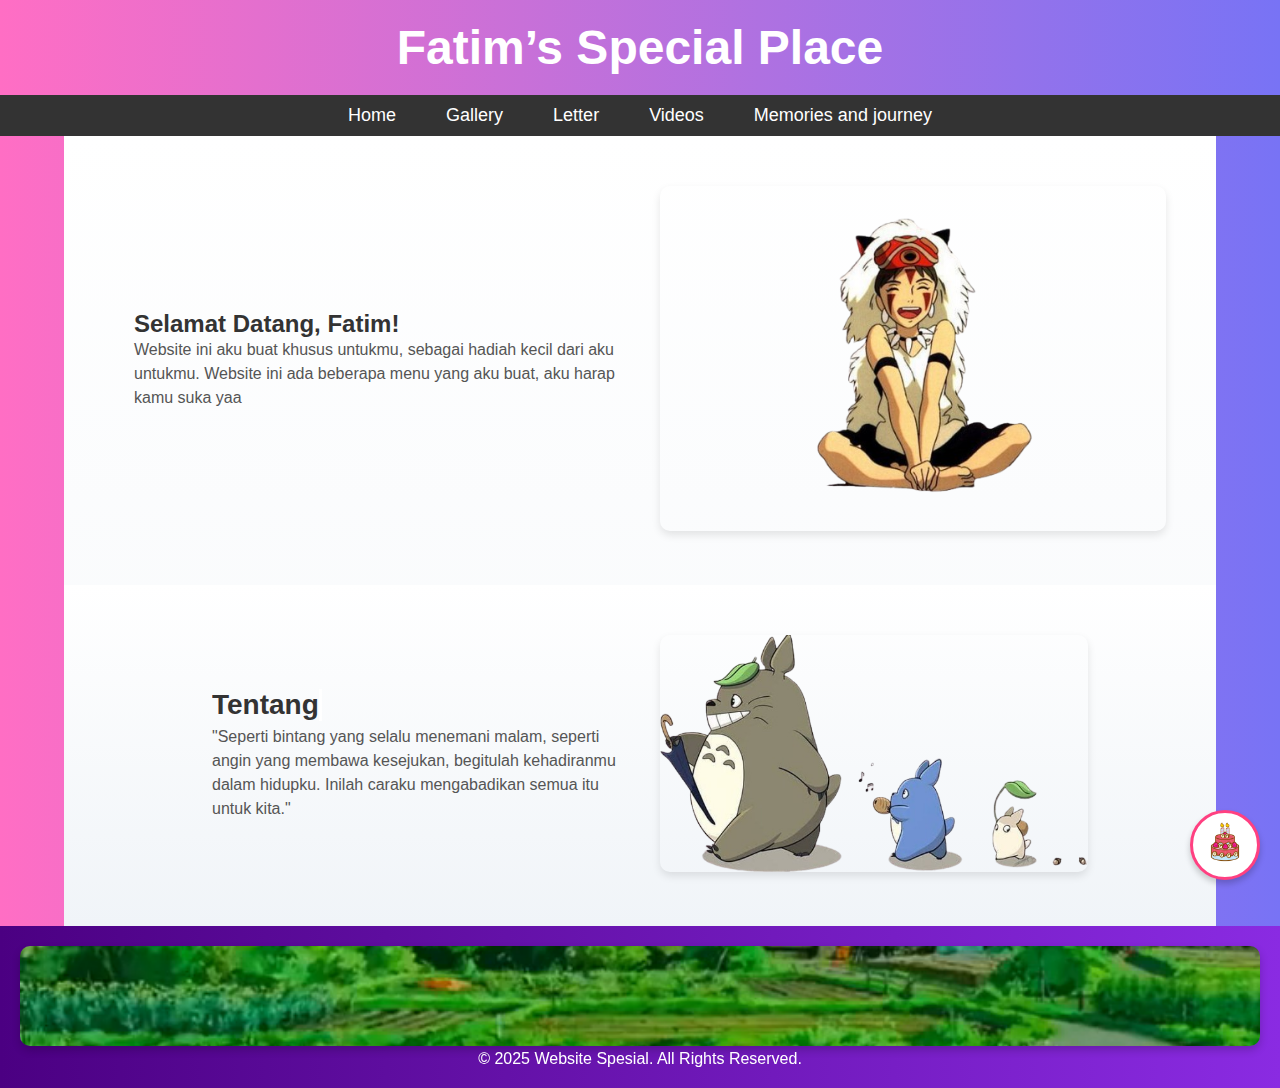
<file: index.html>
<!DOCTYPE html>
<html lang="id">
<head>
    <meta charset="UTF-8">
    <meta name="viewport" content="width=device-width, initial-scale=1.0">
    <title>Fatim’s Special Place </title>
    <link rel="stylesheet" href="style.css">
    <link rel="stylesheet" href="https://cdnjs.cloudflare.com/ajax/libs/font-awesome/6.0.0-beta3/css/all.min.css">
    <meta name="viewport" content="width=device-width, initial-scale=1.0">

</head>
<body>
    <script>
        const text = "Selamat Datang, Fatim!";
         <p>Website ini aku buat khusus untukmu, sebagai hadiah kecil dari aku untukmu.</p>
        let index = 0;
    
        function typeEffect() {
            if (index < text.length) {
                document.getElementById("typing-text").innerHTML += text.charAt(index);
                index++;
                setTimeout(typeEffect, 100);
            }
        }
    
        window.onload = typeEffect;
    </script>
    
<!-- Header -->
<header>
    <h1>Fatim’s Special Place </h1>
    <!-- Ikon Kue Ulang Tahun sebagai Menu -->
<!-- Ikon Kue Ulang Tahun sebagai Menu -->
<div class="birthday-menu">
    <a href="birthday.html">
        <img src="images/Ultah.jpeg" alt="Menu Ulang Tahun" class="birthday-icon"
            onerror="this.onerror=null; this.src='https://via.placeholder.com/100?text=🎂';">
    </a>
</div>

</div>
</header>


<!-- Navigation -->
<nav>
    <ul>
        <li><a href="index.html">Home</a></li>
        <li><a href="gallery.html">Gallery</a></li>
        <li><a href="letter.html">Letter</a></li>
        <li><a href="videos.html">Videos</a></li>
        <li><a href="Memories and journey.html">Memories and journey</a></li>


    </ul>
</nav>

<!-- Home Section -->
<section id="home" class="section">
    <h2 id="typing-text"></h2>

    
    <div class="content">
        <h2>Selamat Datang, Fatim!</h2>
        <p>Website ini aku buat khusus untukmu, sebagai hadiah kecil dari aku untukmu. 
            Website ini ada beberapa menu yang aku buat, aku harap kamu suka yaa</p>
    </div>
    <div class="image-container">
        <img src="images/6.png" alt="Welcome Image">
        
    </div>
</section>

<!-- About Section -->
<section id="about" class="section reverse">
    <script>
    const aboutText = "Tentang Website Ini";
    let aboutIndex = 0;

    function typeEffectAbout() {
        if (aboutIndex < aboutText.length) {
            document.getElementById("typing-about").innerHTML += aboutText.charAt(aboutIndex);
            aboutIndex++;
            setTimeout(typeEffectAbout, 100); // Kecepatan mengetik (100ms per karakter)
        }
    }

    window.onload = function () {
        typeEffectAbout(); // Jalankan efek mengetik saat halaman dimuat
    };
</script>

    
    <div class="image-container">
        <img src="images/7.png" alt="About Image">
    </div>
    <div class="content">
        <h2 id="typing-about"></h2>
        <p>"Seperti bintang yang selalu menemani malam, seperti angin yang membawa kesejukan, begitulah kehadiranmu dalam hidupku. 
            Inilah caraku mengabadikan semua itu untuk kita."</p>
    </div>

</section>
  


<footer>
    <video autoplay muted loop>
        <source src="images/ghibli.mp4" type="video/mp4">
        Browser kamu tidak mendukung video.
    </video>
    <p>© 2025 Website Spesial. All Rights Reserved.</p>
</footer>


<!-- JavaScript for Carousel -->
<script>
    // JavaScript untuk carousel jika diperlukan di halaman ini
</script>

</body>
</html>
</file>
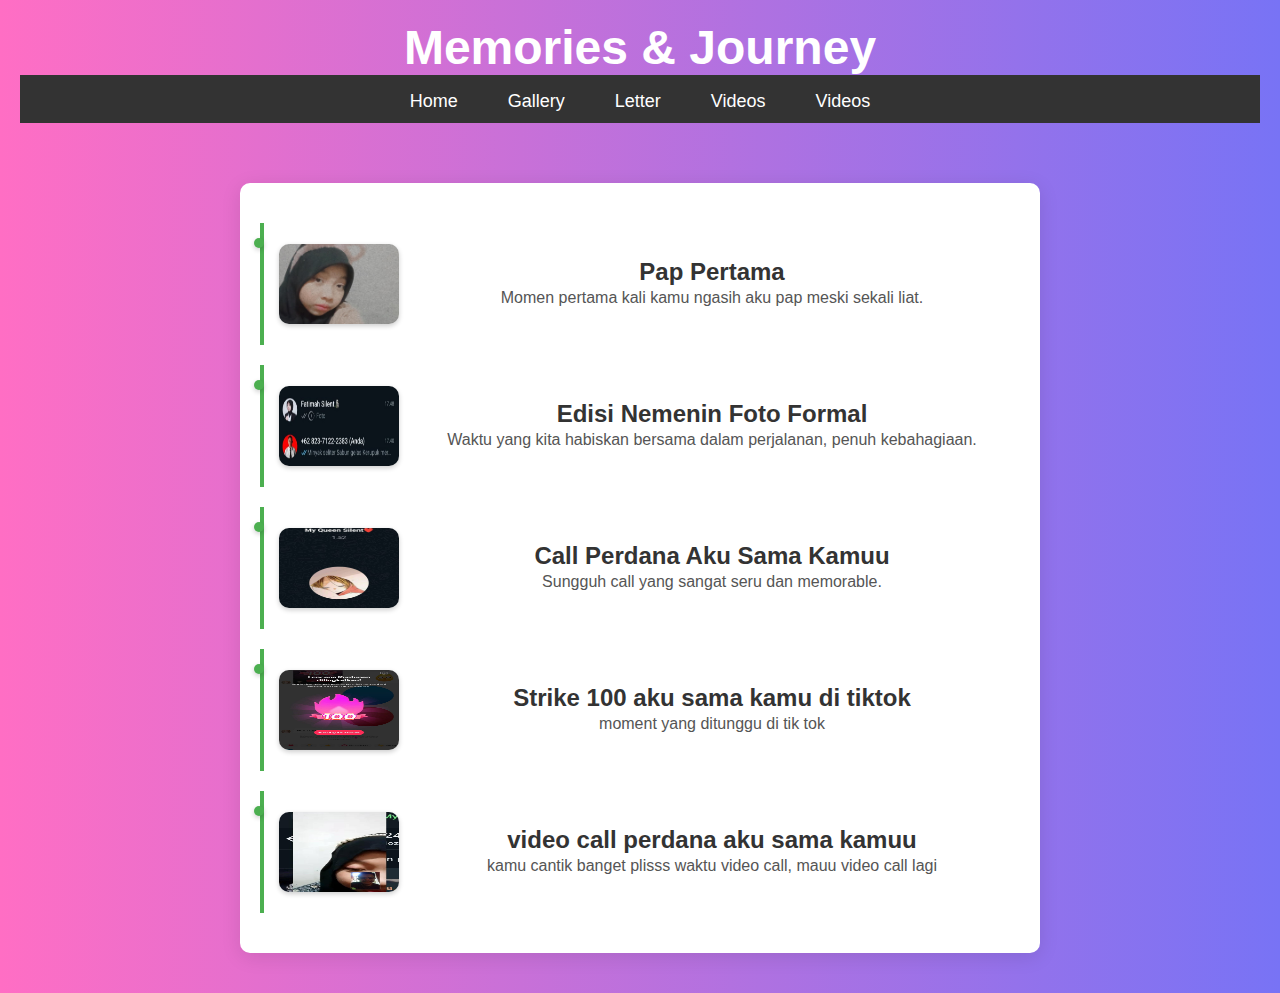
<file: Memories and journey.html>
<!DOCTYPE html>
<html lang="id">
<head>
    <meta charset="UTF-8">
    <meta name="viewport" content="width=device-width, initial-scale=1.0">
    <title>Memories & Journey</title>
    <link rel="stylesheet" href="style.css">
    <script src="https://cdnjs.cloudflare.com/ajax/libs/jquery/3.6.0/jquery.min.js"></script>
    <meta name="viewport" content="width=device-width, initial-scale=1.0">

</head>
<body>
    <header>
        <h1>Memories & Journey</h1>

        <!-- Navigation -->
<nav>
    <ul>
        <li><a href="index.html">Home</a></li>
        <li><a href="gallery.html">Gallery</a></li>
        <li><a href="letter.html">Letter</a></li>
        <li><a href="videos.html">Videos</a></li>
        <li><a href="Memories and journey.html">Videos</a></li>

    </ul>
</nav>
    </header>
    
    <section class="timeline">
        <div class="timeline-item">
            <img src="images/1.jpg" alt="Memory 1">
            <div class="content">
                <h2>Pap Pertama</h2>
                <p>Momen pertama kali kamu ngasih aku pap meski sekali liat.</p>
            </div>
        </div>
        
        <div class="timeline-item">
            <img src="images/10.jpg" alt="Memory 2"> 
            <div class="content">
                <h2>Edisi Nemenin Foto Formal</h2>
                <p>Waktu yang kita habiskan bersama dalam perjalanan, penuh kebahagiaan.</p>
            </div>
        </div>
        
        <div class="timeline-item">
            <img src="images/14.jpg" alt="Memory 3">
            <div class="content">
                <h2>Call Perdana Aku Sama Kamuu</h2>
                <p>Sungguh call yang sangat seru dan memorable.</p>
            </div>
        </div>

        <div class="timeline-item">
            <img src="images/15.jpg" alt="Memory 4">
            <div class="content">
                <h2>Strike 100 aku sama kamu di tiktok</h2>
                <p>moment yang ditunggu di tik tok</p>
                
            </div>
        </div>
        
        <div class="timeline-item">
            <img src="images/16.jpg" alt="Memory 5">
            <div class="content">
                <h2>video call perdana aku sama kamuu</h2>
                <p>kamu cantik banget plisss waktu video call, mauu video call lagi</p>
            </div>
        </div>
    </section>
</body>
</html>
</file>
<file: style.css>
/* Reset */
* {
    margin: 0;
    padding: 0;
    box-sizing: border-box;
    font-family: 'Poppins', sans-serif;
}

/* Body */
body {
    background:linear-gradient(to right, #ff6ec4, #7873f5);;
    color: #333;
    text-align: center;
}

/* Header */
header {
    background: linear-gradient(to right, #ff6ec4, #7873f5);
    color: white;
    padding: 20px;
    font-size: 24px;
    position: relative;
    overflow: hidden;
}

header h1 {
    animation: slideIn 1s ease-in-out;
}

@keyframes slideIn {
    from {
        transform: translateY(-50px);
        opacity: 0;
    }
    to {
        transform: translateY(0);
        opacity: 1;
    }
}
footer {
    background: linear-gradient(to right, #4b0082, #8a2be2); /* Gradasi ungu ke biru */
    color: white;
    text-align: center;
    padding: 20px;
    position: relative;
}

footer video {
    width: 100%;
    max-height: 100px; /* Batas tinggi agar tidak terlalu besar */
    object-fit: cover; /* Agar video menyesuaikan ukuran */
    border-radius: 10px; /* Tambahkan efek rounded */
}

footer iframe {
    width: 100%;
    max-width: 560px;
    height: 315px;
    border-radius: 10px;
}


/* Background About sama seperti Home */
#about {
    color: black;
    padding: 50px 10%;
    display: flex;
    align-items: center;
    justify-content: space-between;
    flex-wrap: wrap;
}

/* Container untuk gambar dan teks */
.image-container {
    flex: 1;
    text-align: center;
}

.image-container img {
    max-width: 100%;
    height: auto;
    border-radius: 10px;
    box-shadow: 0 4px 10px rgba(0, 0, 0, 0.2);
    transition: transform 0.5s ease-in-out;
}

/* Animasi saat gambar muncul */
.image-container img:hover {
    transform: scale(1.05);
}

/* Teks About */
.content {
    flex: 1;
    padding: 20px;
}

/* Efek mengetik */
#typing-about {
    font-size: 28px;
    font-weight: bold;
    white-space: nowrap;
    overflow: hidden;
    border-right: 3px solid white; /* Efek kursor */
    display: inline-block;
}

/* Animasi muncul fade-in */
.fade-in {
    opacity: 0;
    transform: translateY(20px);
    transition: opacity 1s ease-out, transform 1s ease-out;
}

.show {
    opacity: 1;
    transform: translateY(0);
}



/* Navigasi */
nav ul {
    list-style: none;
    display: flex;
    justify-content: center;
    background: #333;
    padding: 10px;
}

nav ul li {
    margin: 0 15px;
}

nav ul li a {
    text-decoration: none;
    color: white;
    font-size: 18px;
    padding: 10px;
    transition: color 0.3s, transform 0.3s;
}

nav ul li a:hover {
    color: #ffcc00;
    transform: scale(1.1);
}

/* Halaman Aktif */
nav ul li a.active {
    color: #ffcc00;
    font-weight: bold;
    border-bottom: 2px solid #ffcc00;
}

/* Section */
.section {
    display: flex;
    align-items: center;
    justify-content: space-between;
    padding: 50px;
    max-width: 90%;
    margin: auto;
    text-align: left;
    background: linear-gradient(180deg, #ffffff, #f0f4f8);
}

.section.reverse {
    flex-direction: row-reverse;
}

.section .content {
    width: 50%;
}

.image-container {
    width: 40%;
}

.image-container img {
    width: 100%;
    height: auto;
    border-radius: 10px;
    box-shadow: 0 4px 8px rgba(0, 0, 0, 0.1);
}

/* Carousel */
.carousel-container {
    width: 80%;
    margin: auto;
    overflow: hidden;
    border-radius: 10px;
    box-shadow: 0 4px 8px rgba(0, 0, 0, 0.1);
}

.carousel {
    display: flex;
    width: 100%;
}

.carousel img {
    width: 100%;
    height: auto;
    display: none;
    transition: opacity 1s ease-in-out;
}

.carousel img.active {
    display: block;
    opacity: 1;
}

/* Letter */
.letter {
    background: #ffebcc;
    padding: 20px;
    border-radius: 8px;
    box-shadow: 0 2px 5px rgba(0, 0, 0, 0.1);
    max-width: 600px;
    margin: auto;
    font-size: 18px;
    line-height: 1.6;
    text-align: left;
}


/* Responsiveness */
@media (max-width: 768px) {
    .section {
        flex-direction: column;
        text-align: center;
    }

    .section.reverse {
        flex-direction: column;
    }

    .section .content {
        width: 100%;
        margin-bottom: 20px;
    }

    .image-container {
        width: 80%;
    }

    .carousel-container {
        width: 100%;
    }
}

#playlist {
    text-align: center;
    padding: 20px;
    background: #121212;
    color: white;
}

#visualizer {
    width: 100%;
    height: 200px;
    background: black;
    display: block;
    margin: 10px auto;
    border-radius: 10px;
}

audio {
    width: 80%;
    margin-top: 10px;
}

.audio-container {
    display: flex;
    align-items: center;
    gap: 15px; /* Jarak antara gambar dan player */
    justify-content: center;
    flex-wrap: wrap;
}

.audio-cover {
    width: 100px; /* Ukuran gambar */
    height: 100px;
    border-radius: 10px; /* Agar sudutnya sedikit melengkung */
}

/* Timeline */
.timeline {
    position: relative;
    max-width: 800px;
    margin: 40px auto;
    padding: 20px;
    background: white;
    border-radius: 10px;
    box-shadow: 0 4px 20px rgba(0, 0, 0, 0.1);
}

.timeline-item {
    display: flex;
    align-items: center;
    margin: 20px 0;
    padding: 15px;
    border-left: 4px solid #4CAF50;
    transition: background-color 0.3s;
    position: relative;
}

.timeline-item:hover {
    background-color: #e8f5e9;
}

.timeline-item img {
    width: 120px; /* Ukuran gambar */
    height: 80px; /* Menjaga rasio aspek */
    border-radius: 10px;
    margin-right: 20px;
    box-shadow: 0 2px 5px rgba(0, 0, 0, 0.2);
}

.content {
    flex: 1;
}

.content h2 {
    margin: 0;
    color: #333;
    font-size: 1.5rem;
}

.content p {
    color: #555;
    font-size: 1rem;
    line-height: 1.5;
}

.timeline-item::before {
    content: '';
    position: absolute;
    left: -10px;
    top: 15px;
    width: 10px;
    height: 10px;
    background-color: #4CAF50;
    border-radius: 50%;
    box-shadow: 0 2px 5px rgba(0, 0, 0, 0.2);
}

@keyframes gradientMove {
    0% { background-position: 0% 50%; }
    50% { background-position: 100% 50%; }
    100% { background-position: 0% 50%; }
}

#home {
   
    background-size: 300% 300%;
    animation: gradientMove 6s infinite ease-in-out;
}

#home h2:hover {
    color: #ff6ec4;
    transform: scale(1.1);
    transition: 0.3s;
}

#home img:hover {
    transform: rotate(5deg) scale(1.05);
    transition: 0.3s ease-in-out;
}


.floating {
    position: absolute;
    animation: floatAnimation 5s infinite ease-in-out;
}

@keyframes floatAnimation {
    0% { transform: translateY(0px); }
    50% { transform: translateY(-10px); }
    100% { transform: translateY(0px); }
}

@keyframes fadeIn {
    from {
        opacity: 0;
        transform: translateY(20px);
    }
    to {
        opacity: 1;
        transform: translateY(0);
    }
}

#home h2, #home p {
    animation: fadeIn 1.5s ease-in-out;
}

#home img {
    animation: fadeIn 2s ease-in-out;
}


/* =============== RESPONSIVE DESIGN =============== */
@media screen and (max-width: 768px) { 
    /* --- HEADER & NAVIGATION --- */
    header h1 {
        font-size: 20px; /* Ukuran lebih kecil */
        text-align: center;
    }

    nav ul {
        flex-direction: column;
        padding: 0;
    }

    nav ul li {
        margin: 5px 0;
    }

    /* --- HOME SECTION --- */
    #home {
        flex-direction: column;
        text-align: center;
    }

    #home img {
        width: 80%;
        max-width: 300px;
    }

    /* --- ABOUT SECTION --- */
    #about {
        flex-direction: column-reverse; /* Gambar di atas teks */
        text-align: center;
    }

    .image-container img {
        width: 80%;
        max-width: 300px;
    }

    /* --- GALLERY SECTION --- */
    .carousel-container {
        width: 100%;
        overflow: hidden;
    }

    .carousel img {
        width: 100%; /* Supaya gambar tidak terlalu besar */
    }

    /* --- LETTER SECTION --- */
    #letter {
        padding: 20px;
    }

    .letter {
        font-size: 14px;
        padding: 15px;
    }

    /* --- FOOTER --- */
    footer video {
        max-height: 100px; /* Kurangi tinggi video */
    }

    footer p {
        font-size: 12px;
    }
}


/* Video Section */
#video-gallery {
    padding: 50px;
}

.video-container {
    display: flex;
    justify-content: center;
    gap: 20px;
    flex-wrap: wrap;
}

.video-container video {
    border-radius: 10px;
    box-shadow: 0px 4px 8px rgba(0, 0, 0, 0.2);
}

/* Responsive Design */
@media screen and (max-width: 768px) {
    .video-container video {
        width: 300px;
    }
}

/* Gaya untuk halaman ulang tahun */
#birthday {
    text-align: center;
    padding: 50px 20px;
    background: linear-gradient(to bottom, #ff758c, #ff7eb3);
    color: #fff;
}

.birthday-card {
    background: rgba(255, 255, 255, 0.2);
    padding: 20px;
    border-radius: 15px;
    display: inline-block;
    margin-top: 20px;
}

.birthday-card img {
    width: 150px;
    margin-bottom: 10px;
}

button {
    background-color: #ff4081;
    color: #fff;
    border: none;
    padding: 10px 20px;
    font-size: 18px;
    cursor: pointer;
    margin-top: 20px;
    border-radius: 5px;
}

button:hover {
    background-color: #e91e63;
}

.hidden {
    display: none;
}

/* Style ikon kue ulang tahun */
/* Style ikon kue ulang tahun */
.birthday-menu {
    position: fixed;
    bottom: 20px;
    right: 20px;
    width: 70px;
    height: 70px;
    background-color: white;
    border-radius: 50%;
    box-shadow: 0px 4px 6px rgba(0, 0, 0, 0.2);
    display: flex;
    align-items: center;
    justify-content: center;
    border: 3px solid #ff4081;
    z-index: 1000;
    cursor: pointer;
    transition: transform 0.3s ease;
}

/* Efek saat ikon di-hover */
.birthday-menu:hover {
    transform: scale(1.1);
}

.birthday-icon {
    width: 50px;
    height: 50px;
    object-fit: cover;
    border-radius: 50%;
}

.video-container {
    display: flex;
    justify-content: center;
    flex-wrap: wrap;
    gap: 20px;
    margin-top: 20px;
}
.video-wrapper {
    display: flex;
    flex-direction: column;
    align-items: center;
    gap: 10px;
}
video, iframe {
    width: 400px;
    border-radius: 10px;
    box-shadow: 0px 4px 8px rgba(0, 0, 0, 0.2);
}
</file>
